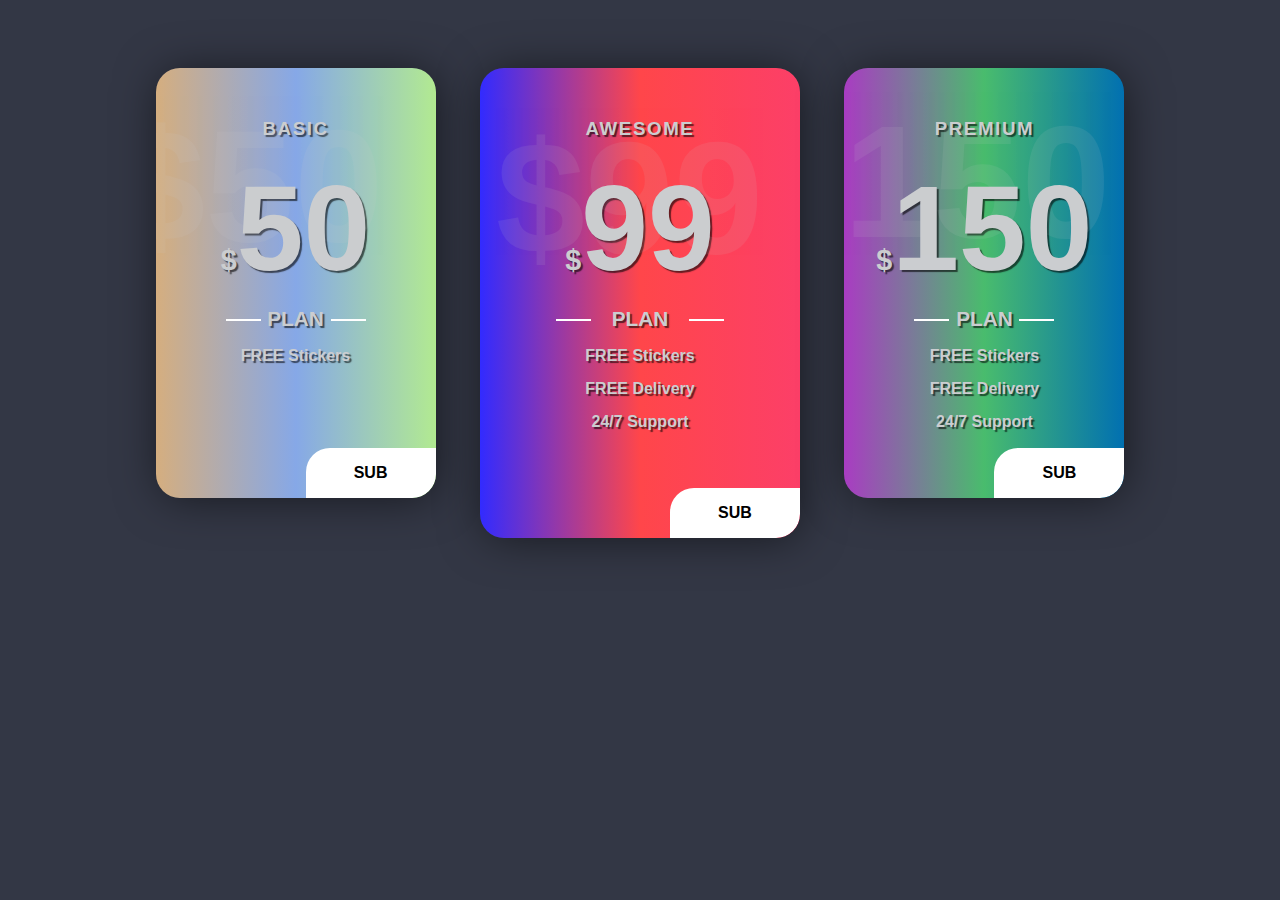
<file: composible table/index.html>
<!DOCTYPE html>
<html>

<head>
    <title>Price</title>
    <link rel="stylesheet" type="text/css" href="style.css">
</head>

<body>
    <div class="card">
        <h3 class="type">basic</h3>
        <div class="price price-basic">
            <span class="dollar-sign">$</span>50
        </div>

        <p class="plan">plan</p>

        <ul class="details">
            <li><span>Free</span> Stickers</li>
        </ul>

        <div class="subscribe">
            <p>Sub</p>
        </div>
    </div>

    <div class="card">
        <h3 class="type">awesome</h3>
        <div class="price price-awesome">
            <span class="dollar-sign">$</span>99
        </div>

        <p class="plan">plan</p>

        <ul class="details">
            <li><span>Free</span> Stickers</li>
            <li><span>Free</span> Delivery</li>
            <li><span>24/7</span> Support</li>
        </ul>

        <div class="subscribe">
            <p>Sub</p>
        </div>
    </div>

    <div class="card">
        <h3 class="type">premium</h3>
        <div class="price price-premium">
            <span class="dollar-sign">$</span>150
        </div>

        <p class="plan">plan</p>

        <ul class="details">
            <li><span>Free</span> Stickers</li>
            <li><span>Free</span> Delivery</li>
            <li><span>24/7</span> Support</li>
        </ul>

        <div class="subscribe">
            <p>Sub</p>
        </div>
    </div>
</body>


</html>
</file>
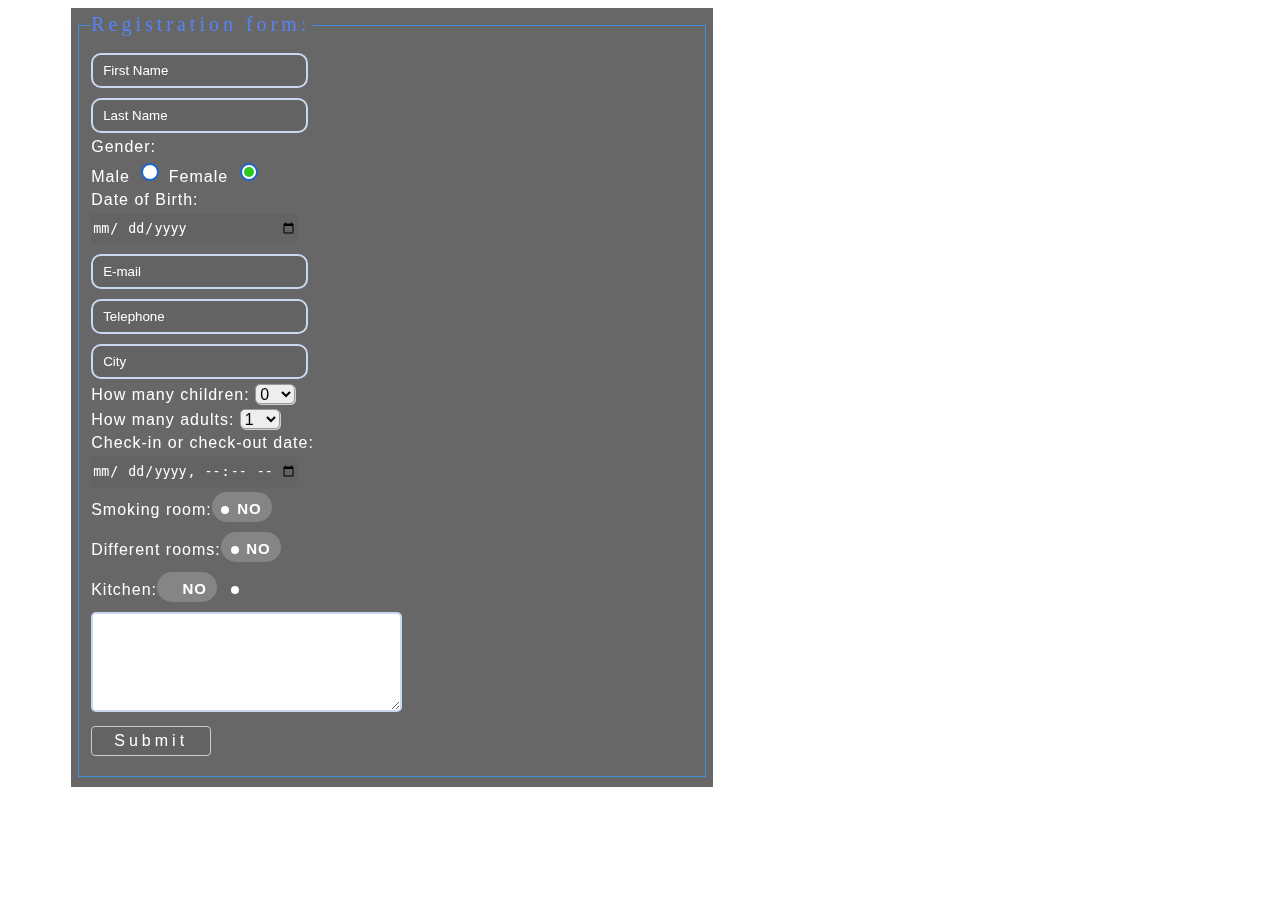
<file: form/index.html>
<!DOCTYPE html>
<html>

<head>
    <title>Form</title>
    <link rel="stylesheet" type="text/css" href="style.css">
</head>

<body>

    <form name="Registration form">
        <fieldset>
            <legend class="legend">Registration form:</legend>
            <div class="border">
                <input class="bordergreen" type="name" maxlength="16" placeholder="First Name" size="30"
                    spellceck="false" reguired="false" required>
            </div>
            <div class="border ">
                <input class="bordergreen" type="name" maxlength="16" placeholder="Last Name" size="20"
                    spellceck="false" required>
            </div>

            <div class="radio">
                <legend>Gender:</legend>
                <label for="Male">Male</label>
                <input type="radio" id="male" name="gender">

                <label for="female">Female</label>
                <input type="radio" id="female" name="gender" checked="true">
                </select>
            </div>

            <div class="date">
                <label>Date of Birth:</label>
                <input type="date" size="30">
            </div>

            <div class="border ">
                <input class="bordergreen" type="email" size="20" placeholder="E-mail">
            </div>

            <div class="border">
                <input class="bordergreen" type="tel" size="20" required placeholder="Telephone">
            </div>
            <div class="border">
                <input class="bordergreen" type="tel" size="10" required placeholder="City">
            </div>

            <div>
                <label>How many children:</label>
                <select required>
                    <option>0</option>
                    <option>1</option>
                    <option>2</option>
                    <option>3</option>
                    <option>4</option>
                    <option>5</option>
                </select>
            </div>


            <div>
                <label>How many adults:</label>
                <select required>
                    <option>1</option>
                    <option>2</option>
                    <option>3</option>
                    <option>4</option>
                </select>
            </div>


            <div class="date">
                <label>Check-in or check-out date:</label>
                <input type="datetime-local" size="25" required>
            </div>

            <div>
                <input type="checkbox" id="smoking-room" name="smoking-room">
                <label class="checkbox" for="smoking-room">Smoking room:</label>
            </div>


            <div>
                <input type="checkbox" name="different-rooms" id="different-rooms">
                <label class="checkbox-label" for="different-rooms">Different rooms:</label>
            </div>

            <div>
                <input type="checkbox" name="different-rooms" id="different-rooms">
                <label class="checkbox-label" for="different-rooms">Kitchen:</label>
            </div>

            <div>
                <label for="Smoking"></label>
                <textarea class="bordergreen" type="text" placeholder="others comments" rows="6" cols="70"></textarea>
            </div>
            <button type="submit">Submit</button>
        </fieldset>
    </form>




</body>


</html>
</file>
<file: composible table/style.css>
body {
    background: #333745;
    color: rgb(203, 205, 208);
    font-family: "Open Sans", sans-serif;
    text-align: center;
    font-weight: bold;
    text-shadow: 2px 2px 1px rgba(0, 0, 0, 0.6);
}

.card .details {
    list-style: none;
    padding: 0;
}

.type, .plan, .subscribe, span {
    text-transform: uppercase;
}

.card .details li {
    margin: 15px 0;
}

.card {
    width: 220px;
    height: 370px;
    border-radius: 1.5rem;
    padding: 30px;
    box-shadow: 2px 2px 46px -4px rgba(0, 0, 0, 0.6);
    position: relative;
    overflow: hidden;
    display: inline-block;
    margin: 20px;
}

.card .type {
    letter-spacing: 0.1rem;
    margin-top: 20px;
}

.card .price {
    font-size: 7.5rem;
}

.card .price .dollar-sign {
    font-size: 1.8rem;
}

.card .plan {
    margin: 10px;
    font-size: 1.3rem;
    position: relative;
}

.card:nth-child(1) {
    background: linear-gradient(to left, #b2ea91, #86a8e7, #d5ae7f);
}

.card:nth-child(2) {
    background: linear-gradient(to left, #fc3f68, #ff464a, #322bff);
    width: 260px;
    height: 410px;
    top: 40px;
}

.card:nth-child(3) {
    background: linear-gradient(to left, #0170b1, #49bc6d, #a93cc2);
}

.card .plan::before, .card .plan::after {
    content: "";
    width: 35px;
    height: 2px;
    background: white;
    position: absolute;
    bottom: 40%;
}

.card .plan::before {
    left: 15%;
}

.card .plan::after {
    right: 15%;
}

.subscribe {
    color: black;
    background-color: white;
    width: 130px;
    border-radius: 1.5rem 0 1.5rem 0;
    position: absolute;
    right: 0;
    bottom: 0;
    text-shadow: none;
}

.price-basic::before {
    content: "$50"
}

.price-awesome::before {
    content: "$99"
}

.price-premium::before {
    content: "150"
}

.price-basic::before, .price-awesome::before, .price-premium::before {
    position: absolute;
    font-size: 10rem;
    text-shadow: none;
    opacity: 10%;
}

.price-basic::before {
    left: -14%;
    top: 6%;
}

.price-awesome::before {
    left: 5%;
    top: 8%;
}

.price-premium::before {
    right: 5%;
    top: 5%;
}
</file>
<file: form/style.css>
body {
    position: relative;
    background-image: url(https://pbs.twimg.com/card_img/1546847207436992515/V6bO9b5c?format=jpg&name=large);
    backdrop-filter: blur(0px);
    background-repeat: no-repeat;
    background-size: cover;
    background-position: center;
    background-attachment: fixed;
    min-height: 100%;
    font-family: 'Open Sans0', sans-serif;
}

fieldset {
    border: solid 1px #3e90dd;
}

.legend {
    font-family: 'comic', sans-MS;
    letter-spacing: 4px;
    color: #5484f5;
    font-size: 20px;
}

.img {
    width: 60px;
    height: 60px;
    position: absolute;
    left: 620px;
}

fieldset div, input {
    margin-top: 5px;
    color: white;
    outline: none;
}

.gender {
    border: none;
}

.bordergreen {
    border-radius: 5px;
    width: initial;
    padding: 3px;
    border: 2px solid rgb(203, 216, 241);
    transition: 0.6s;
    width: 50%;
}

textarea {
    outline: none;
}

.bordergreen:hover {
    border: solid 2px #5d87f3;
}

.bordergreen:focus, textarea:focus {
    border: solid 2px #5c9ff1;
}

form {
    margin-left: 5%;
    width: 50%;
    padding: 5px 5px 10px;
    background: rgba(2, 2, 2, 0.6);
    letter-spacing: 1px;
    color: white;
}

.border input {
    height: 25px;
    width: 200px;
    border-radius: 10px;
    margin-top: 5px;
    background-color: rgb(95, 95, 95, 0.4);
    padding-left: 10px;
}

legend {
    padding-left: 0px;
    padding-bottom: 1px;
}

button {
    background-color: rgb(95, 95, 95, 0.4);
    border: 1px solid #CCCCCC;
    box-shadow: 1 2px 2px rgba(0, 0, 0, 0.075) inset;
    transition: border 0.2s linear 0s, box-shadow 0.2s linear 0s;
    border-radius: 4px;
    color: white;
    width: 120px;
    height: 30px;
    margin: 10px auto;
    font-size: 16px;
    letter-spacing: 4px;
    margin-bottom: 10px;
    padding: 4px 6px;
    text-decoration: none;
}

button:hover, button:focus {
    border-color: rgba(110, 155, 244, 0.8);
    box-shadow: 2px 2px 2px rgba(0, 0, 0, 0.075) inset, 0 0 8px rgba(82, 168, 236, 0.6);
    outline: 0 none;
}

input[type='radio'], label {
    cursor: pointer;
}

input[type='radio'] {
    position: relative;
    height: 20px;
    width: 20px;
    -webkit-appearance: none;
    -moz-appearance: none;
    appearance: none;
    outline: none;
}

input[type='radio']::before {
    content: '';
    position: absolute;
    top: 50%;
    left: 50%;
    width: 14px;
    height: 14px;
    border-radius: 50%;
    transform: translate(-50%, -50%);
    background-color: white;
    border: 2px solid #1c64c9;
}

input[type='radio']:checked::after {
    content: '';
    position: absolute;
    top: 50%;
    left: 50%;
    width: 10px;
    height: 10px;
    border-radius: 50%;
    background-color: #2ac91c;
    transform: translate(-50%, -50%);
    visibility: visible;
}

::-webkit-datetime-edit-day-field {
    padding-left: 10px;
}

::-webkit-input-placeholder {
    color: white;
}

:-ms-input-placeholder {
    color: white;
}

::-moz-placeholder {
    color: white;
    opacity: 1;
}

:-moz-placeholder {
    color: white;
    opacity: 1;
}

.date input {
    display: block;
    background: rgb(95, 95, 95, 0.4);
    width: 34%;
    height: 30px;
    border: none;
    color: white;
}

select {
    width: 40px;
    height: 20px;
    border: 1px solid #999;
    font-size: 16px;
    color: black;
    background-color: #eee;
    border-radius: 5px;
    box-shadow: 1px 1px #ccc;
}

input[id=smoking-room], input[id=different-rooms] {
    display: none;
}

.checkbox, .checkbox-label {
    cursor: pointer;
    line-height: 35px;
    position: relative;
}

.checkbox::after, .checkbox-label::after {
    content: "NO";
    font-size: 15px;
    display: inline-block;
    width: 60px;
    height: 30px;
    background: rgba(255, 255, 255, 0.2);
    border: none;
    border-radius: 20px;
    font-weight: bold;
    line-height: initial;
    position: absolute;
    text-align: right;
    box-sizing: border-box;
    padding-top: 8px;
    padding-right: 10px;
    padding-left: 10px;
    transition: 0.3s;
}

.checkbox-label::before {
    content: "";
    display: inline-block;
    width: 8px;
    height: 8px;
    border-radius: 50%;
    background: rgb(255, 255, 255);
    position: absolute;
    left: 140px;
    top: 5px;
    box-sizing: border-box;
    transition: 0.3s;
}

input[type=checkbox]:checked+.checkbox::after, input[type=checkbox]:checked+.checkbox-label::after {
    content: "YES";
    text-align: left;
    color: #1c64c9;
    background: rgb(61, 61, 61);
}

input[type=checkbox]:checked+.checkbox-label::before {
    position: absolute;
    left: 176px;
    background: #1ca6c9;
    z-index: 1;
}

.checkbox::before {
    content: "";
    display: inline-block;
    width: 8px;
    height: 8px;
    border-radius: 50%;
    background: rgb(255, 255, 255);
    position: absolute;
    left: 130px;
    top: 5px;
    box-sizing: border-box;
    transition: 0.3s;
}

input[type=checkbox]:checked+.checkbox::before {
    position: absolute;
    left: 166px;
    background: #1c53c9;
    z-index: 1;
}
</file>
